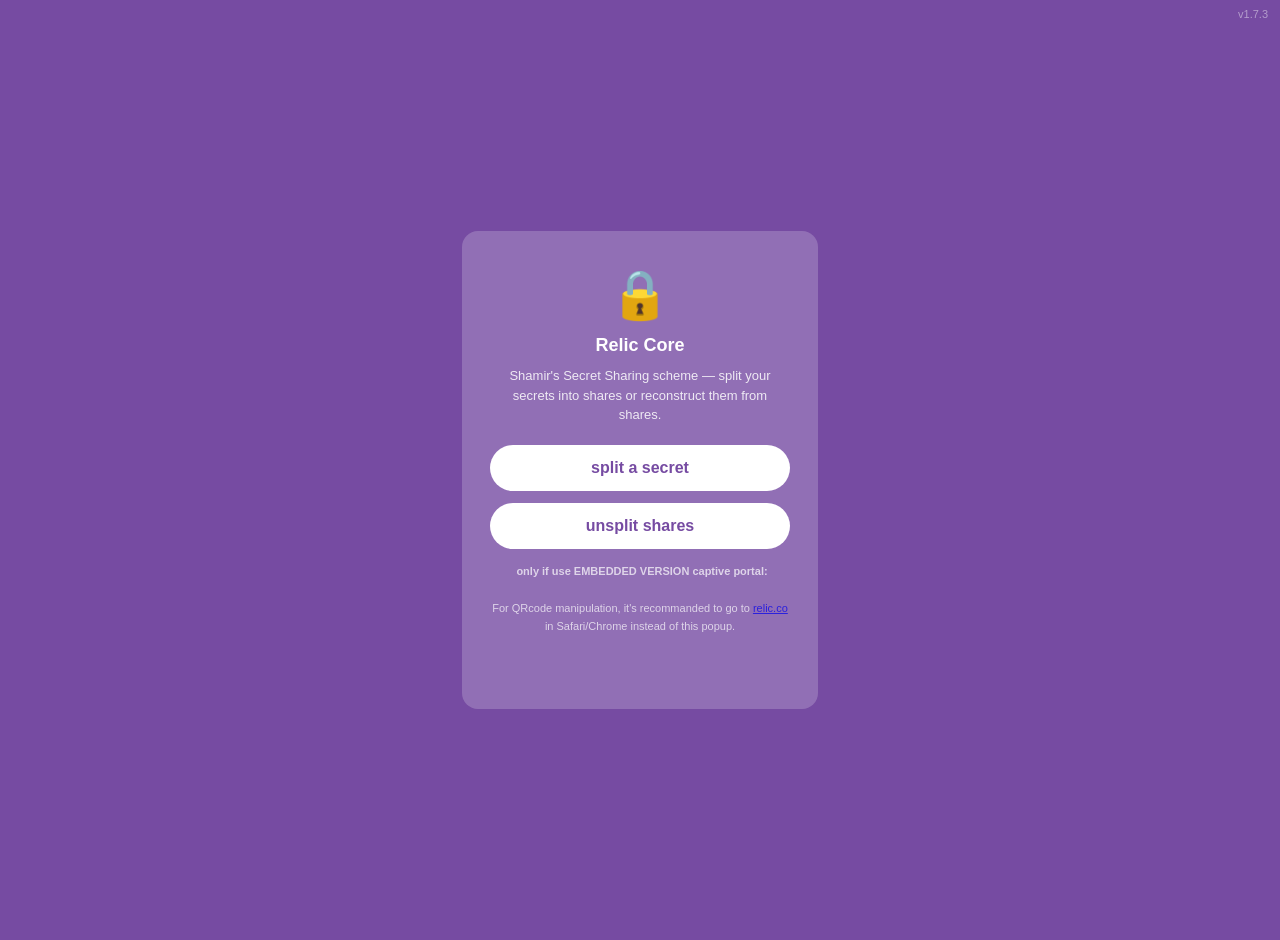
<file: src/access-point/assets/index.html>
<!DOCTYPE html>
<html>

<head>
    <meta charset="UTF-8">
    <meta name="viewport" content="width=device-width,initial-scale=1">
    <title>Relic Core</title>
    <link rel="stylesheet" href="style.css">
</head>

<body>
    <div class="version">v1.7.3</div>
    <div class="card">
        <div class="icon">&#x1F512;</div>
        <h2>Relic Core</h2>
        <p class="desc">Shamir's Secret Sharing scheme — split your secrets into shares or reconstruct them from shares.
        </p>
        <a href="split.html" class="btn">split a secret</a>
        <a href="unsplit.html" class="btn">unsplit shares</a>

        <bbb class="portal-note"><b>only if use EMBEDDED VERSION captive portal:</b><br><br>For QRcode manipulation, it's recommanded to go to <a href="http://relic.co">relic.co</a> in Safari/Chrome instead of this popup.</p>
    </div>
</body>

</html>
</file>
<file: src/access-point/assets/style.css>
* {
    margin: 0;
    padding: 0;
}

body {
    background: #764ba2;
    min-height: 100vh;
    display: flex;
    align-items: center;
    justify-content: center;
    font-family: Helvetica, sans-serif;
    text-align: center;
    color: #fff;
    padding: 20px;
}

.card {
    background: rgba(255, 255, 255, 0.2);
    border-radius: 16px;
    padding: 36px 28px;
    max-width: 300px;
    width: 100%;
}

.icon {
    font-size: 48px;
    margin-bottom: 12px;
}

h1 {
    font-size: 20px;
    margin-bottom: 8px;
}

p {
    font-size: 14px;
    opacity: 0.8;
    line-height: 1.4;
    margin-bottom: 20px;
}

h2 {
    font-size: 18px;
    margin-bottom: 10px;
}

.desc {
    font-size: 13px;
    opacity: 0.85;
    line-height: 1.5;
    margin-bottom: 20px;
    padding: 0 4px;
}

/* ── Checkbox (BIP-39 compression) ── */
.checkbox-row {
    display: flex;
    align-items: center;
    justify-content: center;
    gap: 8px;
    margin-bottom: 16px;
    font-size: 13px;
    color: #fff;
}

.checkbox-row label {
    cursor: pointer;
    opacity: 0.9;
    user-select: none;
}

.bip-compression {
    appearance: none;
    -webkit-appearance: none;
    width: 18px;
    height: 18px;
    flex-shrink: 0;
    margin: 0;
    border: 2px solid rgba(255, 255, 255, 0.7);
    border-radius: 5px;
    background: rgba(255, 255, 255, 0.15);
    cursor: pointer;
    position: relative;
    transition: background 0.2s, border-color 0.2s;
}

.bip-compression:hover {
    border-color: #fff;
}

.bip-compression:checked {
    background: #fff;
    border-color: #fff;
}

.bip-compression:checked::after {
    content: '';
    position: absolute;
    left: 5px;
    top: 2px;
    width: 4px;
    height: 8px;
    border: solid #764ba2;
    border-width: 0 2px 2px 0;
    transform: rotate(45deg);
}

.bip-compression:disabled {
    opacity: 0.4;
    cursor: not-allowed;
}

.bip-compression:disabled + label {
    opacity: 0.5;
    cursor: not-allowed;
}

/* ── Tooltip (inline ? hint) ── */
.tooltip {
    display: inline-block;
    position: relative;
    cursor: pointer;
    font-weight: bold;
}

.tooltip::after {
    content: attr(data-tooltip);
    position: absolute;
    bottom: 125%;
    left: 50%;
    transform: translateX(-50%);
    background: #333;
    color: #fff;
    padding: 6px 10px;
    border-radius: 4px;
    font-size: 12px;
    font-weight: normal;
    white-space: normal;
    width: max-content;
    max-width: 220px;
    opacity: 0;
    visibility: hidden;
    transition: opacity 0.2s ease;
    pointer-events: none;
    z-index: 10;
}

.tooltip:hover::after {
    opacity: 1;
    visibility: visible;
}

.test-box {
    display: flex;
    gap: 8px;
    margin-bottom: 16px;
}

.msg-input {
    flex: 1;
    padding: 10px 14px;
    border: none;
    border-radius: 20px;
    font-size: 14px;
    outline: none;
    background: rgba(255, 255, 255, 0.85);
    color: #333;
}

.msg-btn {
    padding: 10px 16px;
    border: none;
    border-radius: 20px;
    background: #fff;
    color: #764ba2;
    font-size: 14px;
    font-weight: 600;
    cursor: pointer;
}

.msg-btn:hover {
    background: #eee;
}

.btn {
    display: block;
    background: #fff;
    color: #764ba2;
    font-size: 16px;
    font-weight: 600;
    padding: 14px;
    border-radius: 40px;
    text-decoration: none;
    margin-bottom: 12px;
}

.btn:last-child {
    margin-bottom: 0;
}

.back-link {
    display: inline-block;
    margin-top: 16px;
    color: #fff;
    text-decoration: none;
    font-size: 14px;
    opacity: 0.8;
}

.back-link:hover {
    opacity: 1;
}

/* ── Version badge (all pages) ── */
.version {
    position: fixed;
    top: 8px;
    right: 12px;
    font-size: 11px;
    opacity: 0.45;
    color: #fff;
    font-family: Helvetica, sans-serif;
    user-select: none;
    pointer-events: none;
}

/* ── Utility ── */
.hidden {
    display: none !important;
}

/* ── Share list (split page) ── */
#share-list {
    margin-top: 16px;
    text-align: left;
}

.share-item {
    display: flex;
    align-items: center;
    gap: 8px;
    background: rgba(255, 255, 255, 0.15);
    border-radius: 8px;
    padding: 6px 10px;
    margin-bottom: 6px;
    font-size: 13px;
    color: #fff;
    word-break: break-all;
}

.share-item .copy-btn {
    flex-shrink: 0;
    background: rgba(255, 255, 255, 0.25);
    border: none;
    border-radius: 4px;
    color: #fff;
    font-size: 16px;
    padding: 4px 8px;
    cursor: pointer;
    line-height: 1;
}

.share-item .copy-btn:hover {
    background: rgba(255, 255, 255, 0.4);
}

.share-item .copy-btn.copied {
    background: #4caf50;
}

.share-item .qr-btn {
    flex-shrink: 0;
    background: rgba(255, 255, 255, 0.25);
    border: none;
    border-radius: 4px;
    color: #fff;
    font-size: 16px;
    padding: 4px 8px;
    cursor: pointer;
    line-height: 1;
}

.share-item .qr-btn:hover {
    background: rgba(255, 255, 255, 0.4);
}

.share-label {
    flex-shrink: 0;
    font-weight: 600;
    min-width: 16px;
}

.share-data {
    font-family: 'Courier New', monospace;
    font-size: 12px;
    overflow: hidden;
}

.copy-all {
    display: block;
    width: 100%;
    margin-top: 8px;
    padding: 8px;
    background: rgba(255, 255, 255, 0.2);
    border: none;
    border-radius: 8px;
    color: #fff;
    font-size: 13px;
    font-weight: 600;
    cursor: pointer;
    text-align: center;
}

.copy-all:hover {
    background: rgba(255, 255, 255, 0.35);
}

.copy-all.copied {
    background: #4caf50;
}

/* ── Toast notification ── */
.toast {
    position: fixed;
    bottom: 20px;
    left: 50%;
    transform: translateX(-50%);
    background: #4caf50;
    color: #fff;
    padding: 8px 18px;
    border-radius: 20px;
    font-size: 13px;
    font-weight: 600;
    opacity: 0;
    transition: opacity 0.3s;
    pointer-events: none;
}

.toast.visible {
    opacity: 1;
}

/* ── Unsplit page: share rows ── */
.share-row {
    display: flex;
    gap: 6px;
    margin-bottom: 8px;
}

.share-row .x-input {
    width: 44px;
    flex-shrink: 0;
    padding: 10px 6px;
    border: none;
    border-radius: 20px;
    font-size: 14px;
    text-align: center;
    outline: none;
    background: rgba(255, 255, 255, 0.85);
    color: #333;
}

.share-row .d-input {
    flex: 1;
    padding: 10px 14px;
    border: none;
    border-radius: 20px;
    font-size: 12px;
    font-family: 'Courier New', monospace;
    outline: none;
    background: rgba(255, 255, 255, 0.85);
    color: #333;
}

/* ── Unsplit page: result ── */
.result-label {
    font-size: 13px;
    opacity: 0.85;
    margin-bottom: 6px;
    color: #fff;
}

.result-value {
    background: rgba(255, 255, 255, 0.15);
    border-radius: 8px;
    padding: 10px 14px;
    font-family: 'Courier New', monospace;
    font-size: 14px;
    color: #fff;
    word-break: break-all;
}

#result-box .copy-btn {
    display: inline-block;
    background: rgba(255, 255, 255, 0.25);
    border: none;
    border-radius: 4px;
    color: #fff;
    font-size: 13px;
    padding: 6px 14px;
    cursor: pointer;
}

#result-box .copy-btn:hover {
    background: rgba(255, 255, 255, 0.4);
}

#result-box .copy-btn.copied {
    background: #4caf50;
}

/* ── QR scan button ── */
.qr-btn {
    flex-shrink: 0;
    width: 40px;
    padding: 0;
    border: none;
    border-radius: 50%;
    background: rgba(255, 255, 255, 0.25);
    color: #fff;
    font-size: 18px;
    cursor: pointer;
    line-height: 40px;
    text-align: center;
    transition: background 0.2s;
}

.qr-btn:hover {
    background: rgba(255, 255, 255, 0.45);
}

/* ── Hidden QR file input (capture on mobile) ── */
.qr-file-input {
    display: none;
}

/* ── QR scan / Portal notes ── */
.qr-note,
.portal-note {
    font-size: 11px;
    opacity: 0.7;
    margin: 4px 0 16px;
    padding: 0 4px;
    line-height: 1.4;
    color: #fff;
}
</file>
